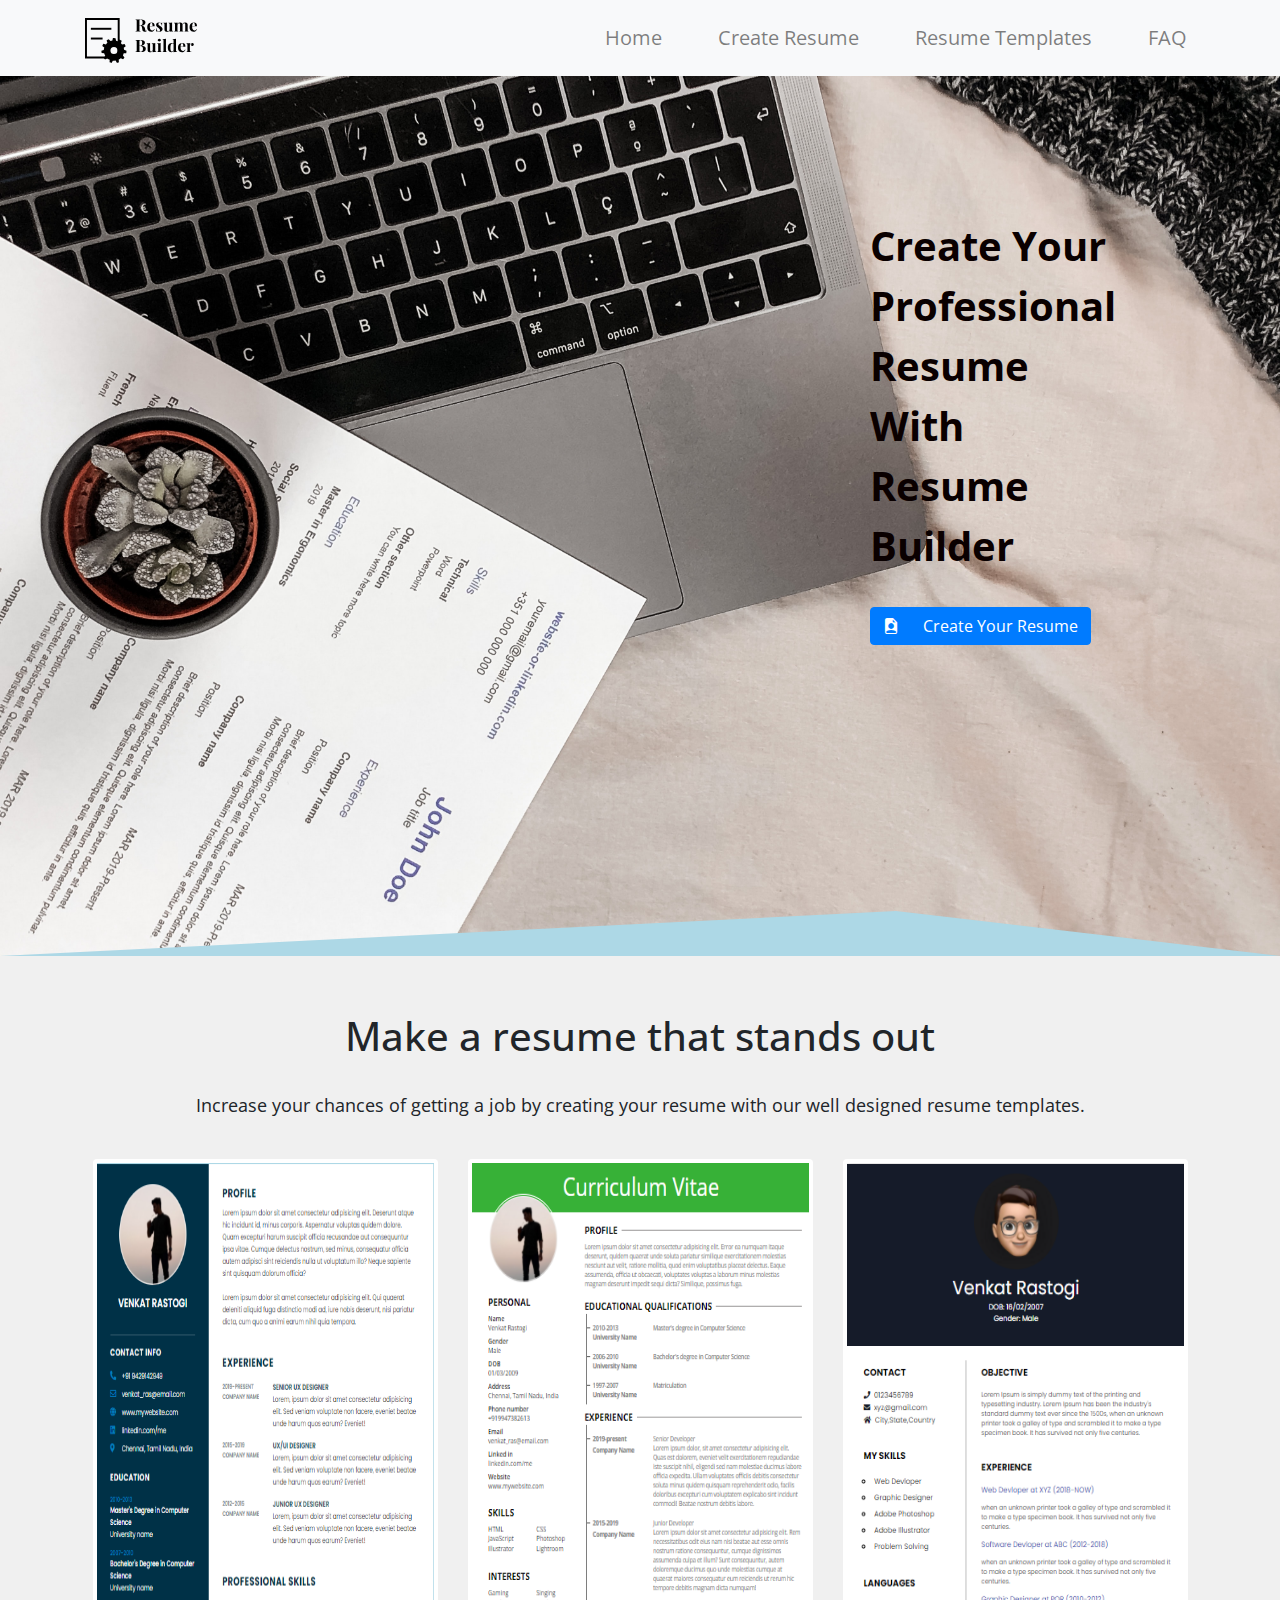
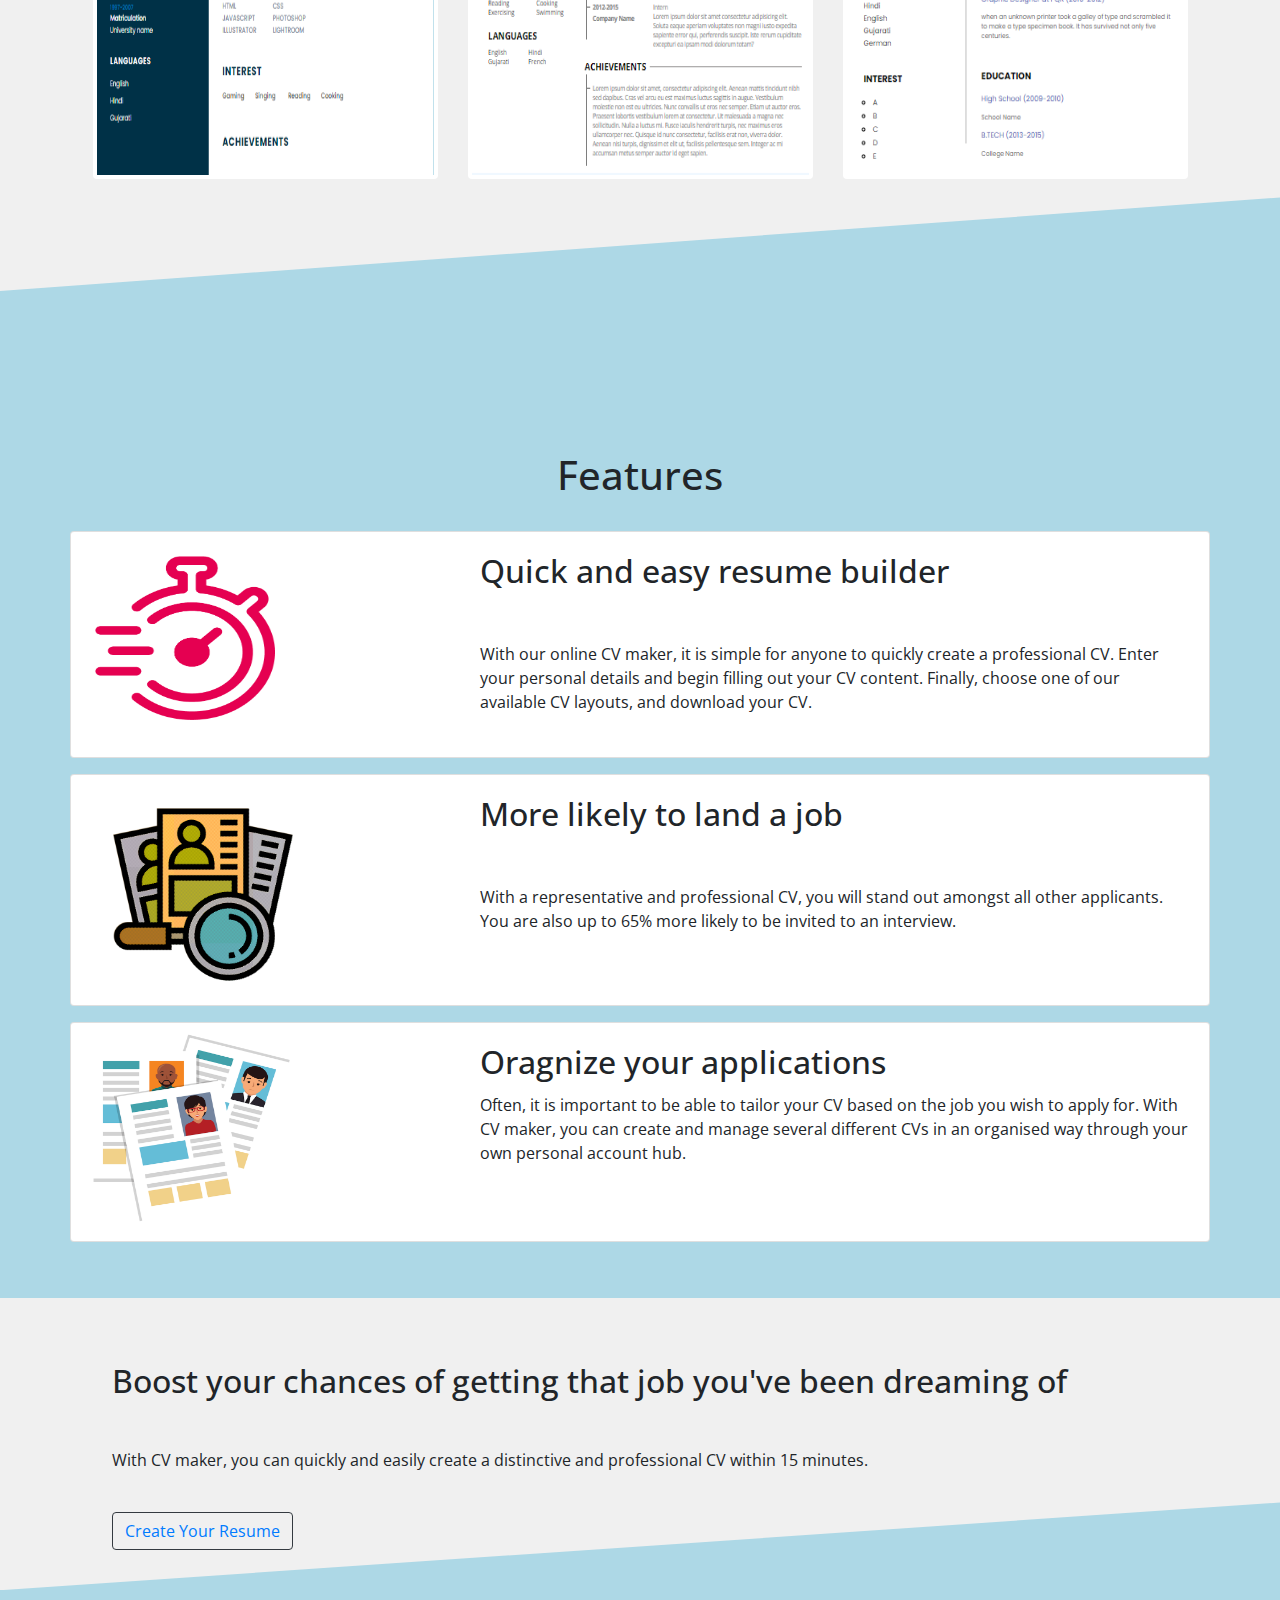
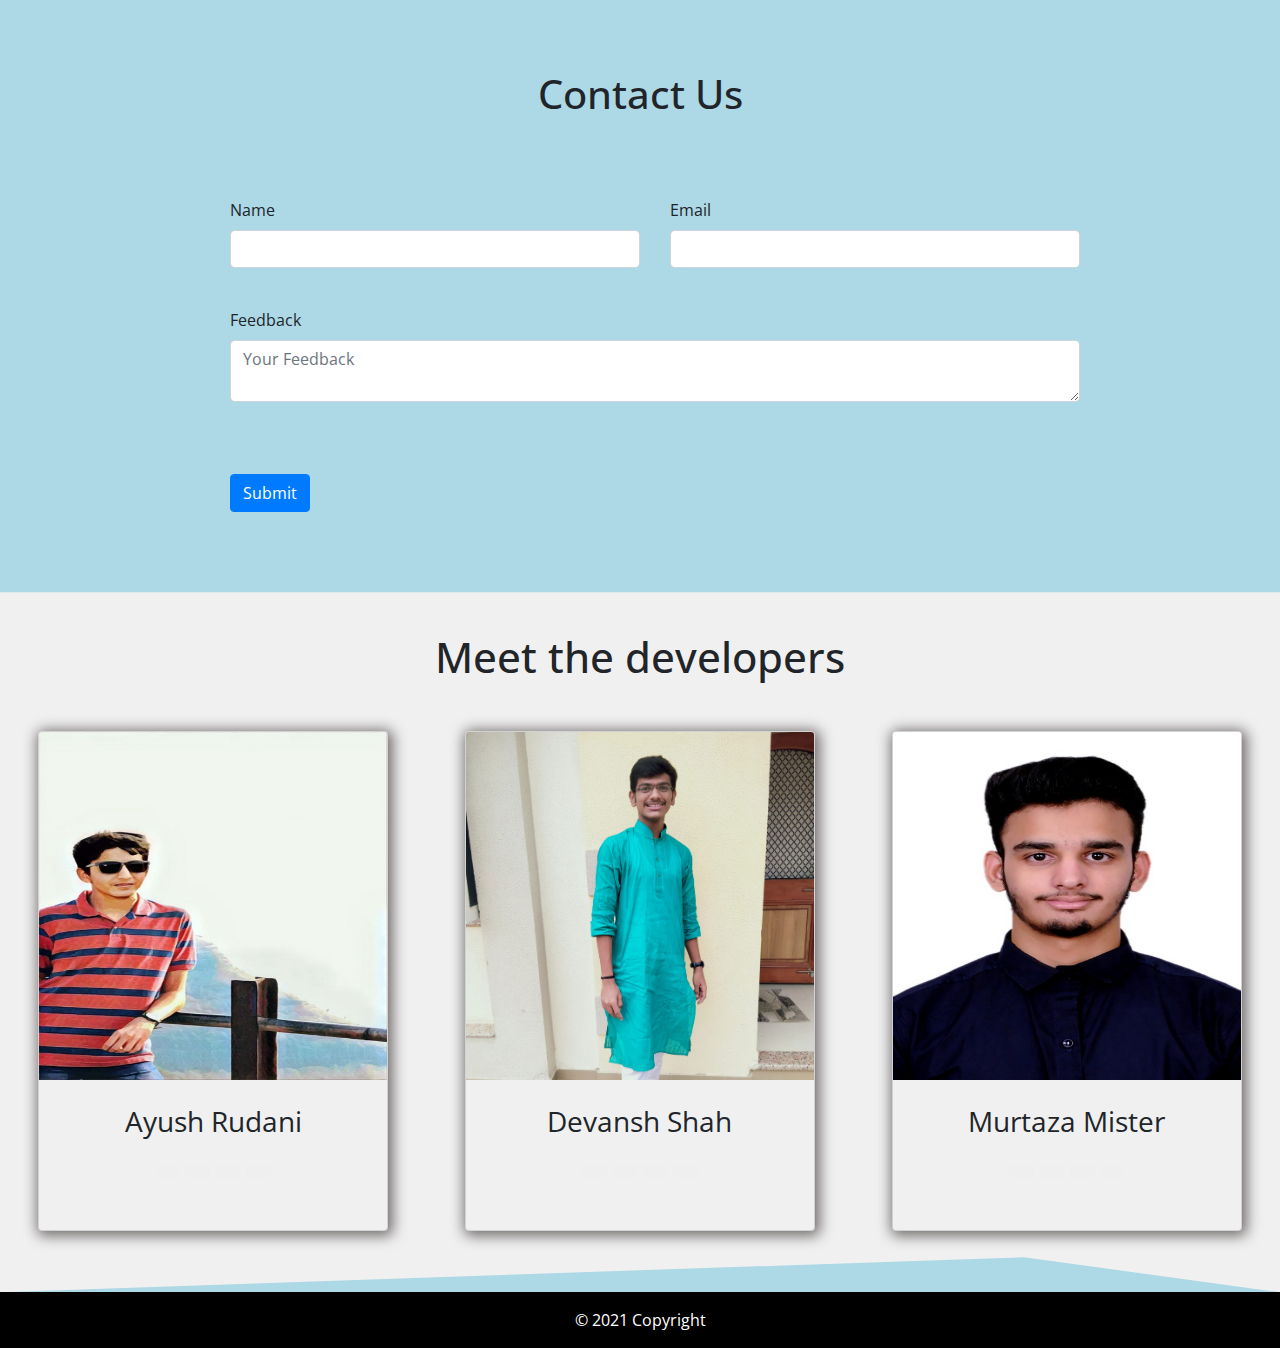
<file: project 1/Resume-Builder/index.html>
<!DOCTYPE html>
<html lang="en">

<head>
	<meta charset="UTF-8">
	<meta http-equiv="X-UA-Compatible" content="IE=edge">
	<meta name="viewport" content="width=device-width, initial-scale=1.0">
	<link rel="stylesheet" href="https://maxcdn.bootstrapcdn.com/bootstrap/4.0.0/css/bootstrap.min.css"
		integrity="sha384-Gn5384xqQ1aoWXA+058RXPxPg6fy4IWvTNh0E263XmFcJlSAwiGgFAW/dAiS6JXm" crossorigin="anonymous">
	<script src="https://code.jquery.com/jquery-3.2.1.slim.min.js"
		integrity="sha384-KJ3o2DKtIkvYIK3UENzmM7KCkRr/rE9/Qpg6aAZGJwFDMVNA/GpGFF93hXpG5KkN"
		crossorigin="anonymous"></script>
	<script src="https://cdnjs.cloudflare.com/ajax/libs/popper.js/1.12.9/umd/popper.min.js"
		integrity="sha384-ApNbgh9B+Y1QKtv3Rn7W3mgPxhU9K/ScQsAP7hUibX39j7fakFPskvXusvfa0b4Q"
		crossorigin="anonymous"></script>
	<link rel="stylesheet" href="https://pro.fontawesome.com/releases/v5.10.0/css/all.css"
		integrity="sha384-AYmEC3Yw5cVb3ZcuHtOA93w35dYTsvhLPVnYs9eStHfGJvOvKxVfELGroGkvsg+p" crossorigin="anonymous" />
	<script src="https://maxcdn.bootstrapcdn.com/bootstrap/4.0.0/js/bootstrap.min.js"
		integrity="sha384-JZR6Spejh4U02d8jOt6vLEHfe/JQGiRRSQQxSfFWpi1MquVdAyjUar5+76PVCmYl"
		crossorigin="anonymous"></script>
	<link rel="stylesheet" href="https://cdn.jsdelivr.net/npm/bootstrap-icons@1.5.0/font/bootstrap-icons.css">
	<link rel="stylesheet" href="css/index.css">
	<link rel="icon" href="images/RB_Logo.png" type="image/x-icon">
	<link rel="preconnect" href="https://fonts.googleapis.com">
	<link rel="preconnect" href="https://fonts.gstatic.com" crossorigin>
	<link href="https://fonts.googleapis.com/css2?family=Open+Sans&display=swap" rel="stylesheet">
	<title>Resume_Builder</title>
</head>

<body>
	<nav class="navbar navbar-expand-lg navbar-light bg-light fixed-top" style="color:#000000;">
		<div class="container" style="font-size:20px;">
			<a class="navbar-brand" href="index.html" style="font-size:32px;"><img src="images/RB.svg" alt=""
					height="45px"></a>
			<button class="navbar-toggler" type="button" data-toggle="collapse" data-target="#navbarNav"
				aria-controls="navbarNav" aria-expanded="false" aria-label="Toggle navigation">
				<span class="navbar-toggler-icon"></span>
			</button>
			<div class="collapse navbar-collapse justify-content-end" id="navbarNav">
				<ul class="navbar-nav">
					<li class="nav-item">
						<a class="nav-link" href="#pageHeader">Home</a>
					</li>
					<li class="nav-item">
						<a class="nav-link" href="Form.html">Create Resume</a>
					</li>
					<li class="nav-item">
						<a class="nav-link" href="#templates">Resume Templates</a>
					</li>
					<li class="nav-item">
						<a class="nav-link" href="faq.html">FAQ</a>
					</li>
				</ul>
			</div>
		</div>
	</nav>
	<header class="page-header gradient" id="pageHeader">
		<div class="container">
			<div class="row">
				<div>
					<p style="color: #0a0000; font-weight: bold;">Create Your Professional Resume With Resume Builder
					</p>
					<button type="button" class="btn btn-primary"><a href="Form.html"
							style="text-decoration:none; color:white;"><i
								class="bi bi-file-earmark-person-fill mr-4"></i>Create Your Resume</a></button>
				</div>
			</div>
		</div>
	</header>
	<div class="container-fluid templates " id="templates">
		<h1>Make a resume that stands out</h1>
		<p>Increase your chances of getting a job by creating your resume with our well designed resume
			templates.</p>
		<div class="row" style="width:90%; margin:auto;">
			<div class="col-md-4">
				<img src="images/T1.PNG" style="width:510px; height:620px;" class="img-thumbnail" alt="...">
			</div>
			<div class="col-md-4">
				<img src="images/T2.PNG" style="width:510px; height:620px;" class="img-thumbnail"
					style="width:520px;height:620px;" alt="...">
			</div>
			<div class="col-md-4">
				<img src="images/T3.PNG" style="width:510px; height:620px;" class="img-thumbnail" alt="...">
			</div>
		</div>
	</div>

	<div class="container features">
		<h1>Features</h1>
		<div class="row">
			<div class="card mb-3" style="max-width: 100%; justify-content:center;">
				<div class="row g-0">
					<div class="col-md-4">
						<img src="images/R1.png" class="img-fluid rounded-start mt-4 ml-4"
							style="height:73%; width:50%;">
					</div>
					<div class="col-md-8">
						<div class="card-body">
							<h2 class="card-title">Quick and easy resume builder</h2>
							<p class="card-text" style="padding-top:2.5rem;">With our online CV maker, it is simple for
								anyone to quickly create a professional CV. Enter your personal details and begin
								filling out your CV content. Finally, choose one of our available CV layouts, and
								download your CV.</p>
						</div>
					</div>
				</div>
			</div>
		</div>
		<div class="row">
			<div class="card mb-3" style="max-width: 100%;">
				<div class="row g-0">
					<div class="col-md-4" style="justify-content:center;">
						<img src="images/R2.png" class="img-fluid mt-3 ml-4" style="height:90%; width:60%;">
					</div>
					<div class="col-md-8">
						<div class="card-body">
							<h2 class="card-title">More likely to land a job</h2>
							<p class="card-text" style="padding-top:2.5rem;">With a representative and professional CV,
								you will stand out amongst all other applicants. You are also up to 65% more likely to
								be invited to an interview.</p>
						</div>
					</div>
				</div>
			</div>
		</div>
		<div class="row">
			<div class="card mb-3" style="max-width: 100%;">
				<div class="row g-0">
					<div class="col-md-4">
						<img src="images/R3.png" class="img-fluid rounded-start mx-auto mt-2"
							style="width:240px;height:210px;">
					</div>
					<div class="col-md-8">
						<div class="card-body">
							<h2 class="card-title">Oragnize your applications</h2>
							<p class="card-text">Often, it is important to be able to tailor your CV based on the job
								you wish to apply for. With CV maker, you can create and manage several different CVs in
								an organised way through your own personal account hub.</p>
						</div>
					</div>
				</div>
			</div>
		</div>
	</div>
	<div class="container-fluid page">
		<div class="row">
			<h2 class="page-title">Boost your chances of getting that job you've been dreaming of</h2>
			<p class="page-title-para">With CV maker, you can quickly and easily create a distinctive and professional
				CV within 15 minutes.
			</p>
		</div>
		<div class="row">
			<div class="button-container" style="margin:0rem 0rem 2.5rem 7rem; height:100%;">
				<button type="button" class="btn btn-outline-dark"><a href="Form.html"
						style="text-decoration:none;">Create Your Resume</a></button>
			</div>
		</div>
	</div>
	<div class="container Form">
		<h1>Contact Us</h1>
		<div class="row">
			<form class="row g-3">
				<div class="col-md-6">
					<label for="name" class="form-label">Name</label>
					<input type="text" class="form-control" id="inputEmail4">
				</div>
				<div class="col-md-6">
					<label for="inputEmail4" class="form-label">Email</label>
					<input type="email" class="form-control" id="inputEmail4">
				</div>
				<div class="col-12">
					<label for="inputAddress" class="form-label">Feedback</label>
					<textarea type="text" class="form-control" row="5" id="inputAddress"
						placeholder="Your Feedback"></textarea>
				</div>
				<div class="col-12">
					<button type="submit" class="btn btn-primary">Submit</button>
				</div>
			</form>
		</div>
	</div>
	<!--Meet The Developers-->
	<div class="container-fluid page dev" style="overflow:visible; height:700px;">
		<div class="row d-flex justify-content-center align-items-center">
			<h1 class="mt-3 mb-4 p-4" style="font-size: 42px;">Meet the developers</h1>
		</div>
		<center>
			<div class="row">
				<div class="col-md-4">
					<div class="card">
						<img class="card-img-top" style="height:348px;" src="./images/Ayush.jpg" alt="Card image cap">
						<div class="card-body">
							<p class="card-text text-center" style="font-size:28px;">Ayush Rudani</p>
							<div class="icons">
								<button type="button" class="btn" data-toggle="tooltip" rel="tooltip"
									data-placement="bottom" title="rudaniayush777@gmail.com">
									<a target="_blank" href="mailto:rudaniayush777@gmail.com"><i
											class="far fa-envelope"></i></a>
								</button>
								<button type="button" class="btn" data-toggle="tooltip" rel="tooltip"
									data-placement="bottom" title="r_ayush777">
									<a target="_blank" href="https://www.instagram.com/r_ayush777/"><i
											class="fab fa-instagram"></i></a>
								</button>
								<button type="button" class="btn" data-toggle="tooltip" rel="tooltip"
									data-placement="bottom" title="Ayush Rudani">
									<a target="_blank" href="https://www.linkedin.com/in/ayush-rudani-7a3516204/"><i
											class="fab fa-linkedin"></i></a>
								</button>
								<button type="button" class="btn" data-toggle="tooltip" rel="tooltip"
									data-placement="bottom" title="+91 98257 28182">
									<a href="/"><i class="fas fa-phone-alt"></i></a>
								</button>
							</div>
						</div>
					</div>
				</div>
				<div class="col-md-4">
					<div class="card">
						<img class="card-img-top" style="height:348px;" src="./images/Devansh.jpg" alt="Card image cap">
						<div class="card-body">
							<p class="card-text text-center" style="font-size:28px;">Devansh Shah</p>
							<div class="icons">
								<button type="button" class="btn" data-toggle="tooltip" rel="tooltip"
									data-placement="bottom" title="shahdevansh028@gmail.com">
									<a target="_blank" href="mailto:shahdevansh028@gmail.com"><i
											class="far fa-envelope"></i></a>
								</button>
								<button type="button" class="btn" data-toggle="tooltip" rel="tooltip"
									data-placement="bottom" title="devansh_shah28">
									<a target="_blank" href="https://www.instagram.com/devansh_shah28/"><i
											class="fab fa-instagram"></i></a>
								</button>
								<button type="button" class="btn" data-toggle="tooltip" rel="tooltip"
									data-placement="bottom" title="Devansh Shah">
									<a target="_blank" href="https://www.linkedin.com/in/devansh-shah-13050420b/"><i
											class="fab fa-linkedin"></i></a>
								</button>
								<button type="button" class="btn" data-toggle="tooltip" rel="tooltip"
									data-placement="bottom" title="+91 94845 98267">
									<a href="/"><i class="fas fa-phone-alt"></i></a>
								</button>
							</div>
						</div>
					</div>
				</div>

				<div class="col-md-4">
					<div class="card">
						<img class="card-img-top" style="height:348px;" src="./images/Murtaza.JPG" alt="Card image cap">
						<div class="card-body">
							<p class="card-text text-center" style="font-size:28px;">Murtaza Mister</p>
							<div class="icons">
								<button type="button" class="btn" data-toggle="tooltip" rel="tooltip"
									data-placement="bottom" title="murtazamister1@gmail.com">
									<a target="_blank" href="mailto:murtazamister1@gmail.com"><i
											class="far fa-envelope"></i></a>
								</button>
								<button type="button" class="btn" data-toggle="tooltip" rel="tooltip"
									data-placement="bottom" title="_murtazamister_">
									<a target="_blank" href="https://www.instagram.com/_murtazamister_/"><i
											class="fab fa-instagram"></i></a>
								</button>
								<button type="button" class="btn" data-toggle="tooltip" rel="tooltip"
									data-placement="bottom" title="murtazamister">
									<a target="_blank" href="https://www.linkedin.com/in/murtazamister/"><i
											class="fab fa-linkedin"></i></a>
								</button>
								<button type="button" class="btn" data-toggle="tooltip" rel="tooltip"
									data-placement="bottom" title="+91 94291 52969">
									<a href="/"><i class="fas fa-phone-alt"></i></a>
								</button>
							</div>
						</div>
					</div>

				</div>
			</div>
		</center>
	</div>
	<footer class="page-footer font-small black">
		<div class="footer-copyright text-center py-3">© 2021 Copyright
			<!-- <a href="...">Resume_Builder</a> -->
		</div>
	</footer>
</body>
<script>
	$(function () {
		$("[rel='tooltip']").tooltip();
	});
</script>

</html>
</file>
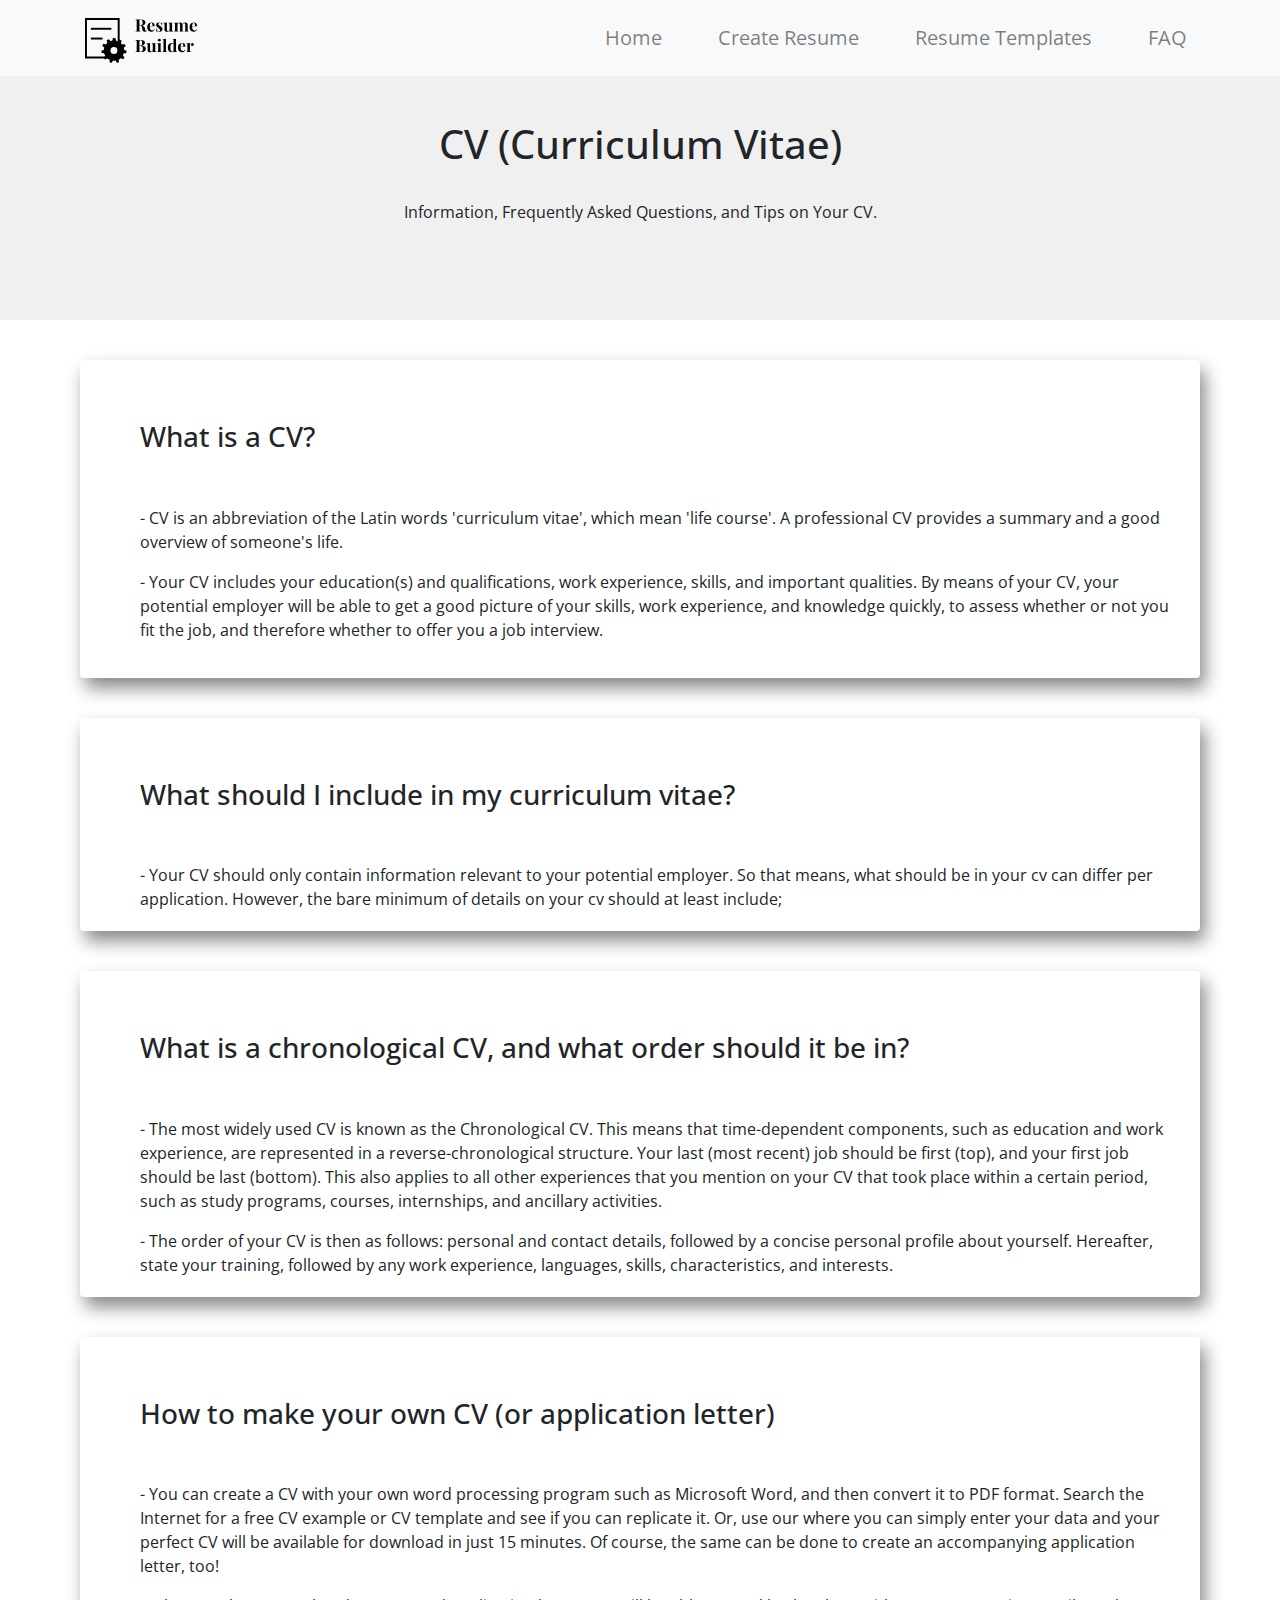
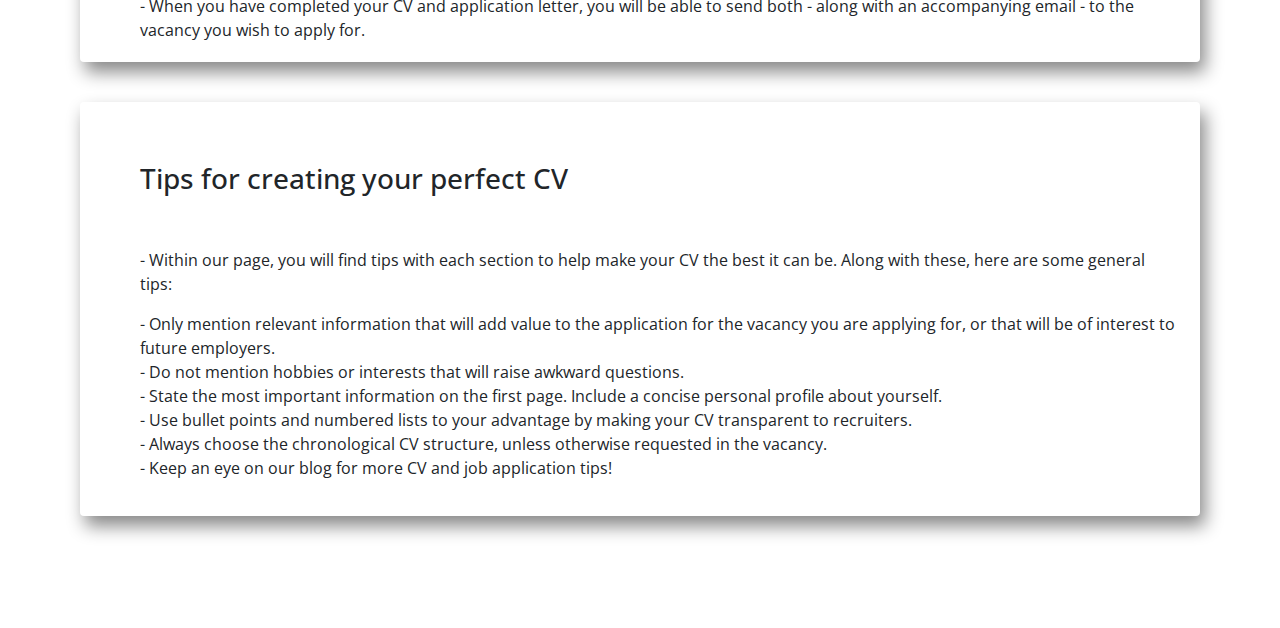
<file: project 1/Resume-Builder/faq.html>
<!DOCTYPE html>
<html lang="en">

<head>
	<meta charset="UTF-8">
	<meta http-equiv="X-UA-Compatible" content="IE=edge">
	<meta name="viewport" content="width=device-width, initial-scale=1.0">
	<link rel="stylesheet" href="https://maxcdn.bootstrapcdn.com/bootstrap/4.0.0/css/bootstrap.min.css"
		integrity="sha384-Gn5384xqQ1aoWXA+058RXPxPg6fy4IWvTNh0E263XmFcJlSAwiGgFAW/dAiS6JXm" crossorigin="anonymous">
	<script src="https://code.jquery.com/jquery-3.2.1.slim.min.js"
		integrity="sha384-KJ3o2DKtIkvYIK3UENzmM7KCkRr/rE9/Qpg6aAZGJwFDMVNA/GpGFF93hXpG5KkN"
		crossorigin="anonymous"></script>
	<script src="https://cdnjs.cloudflare.com/ajax/libs/popper.js/1.12.9/umd/popper.min.js"
		integrity="sha384-ApNbgh9B+Y1QKtv3Rn7W3mgPxhU9K/ScQsAP7hUibX39j7fakFPskvXusvfa0b4Q"
		crossorigin="anonymous"></script>
	<script src="https://maxcdn.bootstrapcdn.com/bootstrap/4.0.0/js/bootstrap.min.js"
		integrity="sha384-JZR6Spejh4U02d8jOt6vLEHfe/JQGiRRSQQxSfFWpi1MquVdAyjUar5+76PVCmYl"
		crossorigin="anonymous"></script>

	<link rel="stylesheet" href="css/faq.css">
	<link rel="icon" href="images/RB_Logo.png" type="image/x-icon">
	<link rel="preconnect" href="https://fonts.googleapis.com">
	<link rel="preconnect" href="https://fonts.gstatic.com" crossorigin>
	<link href="https://fonts.googleapis.com/css2?family=Open+Sans&display=swap" rel="stylesheet">
	<title>FAQs</title>
</head>

<body>

	<!--NavBar-Starts-->
	<nav class="navbar navbar-expand-lg navbar-light bg-light fixed-top" style="color:#000000;">
		<div class="container" style="font-size:20px;">
			<a class="navbar-brand" href="index.html" style="font-size:32px;"><img src="images/RB.svg" alt=""
					height="45px"></a>
			<button class="navbar-toggler" type="button" data-toggle="collapse" data-target="#navbarNav"
				aria-controls="navbarNav" aria-expanded="false" aria-label="Toggle navigation">
				<span class="navbar-toggler-icon"></span>
			</button>
			<div class="collapse navbar-collapse justify-content-end" id="navbarNav">
				<ul class="navbar-nav">
					<li class="nav-item">
						<a class="nav-link" href="index.html">Home</a>
					</li>
					<li class="nav-item">
						<a class="nav-link" href="Form.html">Create Resume</a>
					</li>
					<li class="nav-item">
						<a class="nav-link" href="#templates">Resume Templates</a>
					</li>
					<li class="nav-item">
						<a class="nav-link" href="faq.html">FAQ</a>
					</li>
				</ul>
			</div>
		</div>
	</nav>
	<!--NavBar-Ends-->

	<div class="container-fluid">
		<div class="row">
			<div class=" col-md-12 header">
				<h1>CV (Curriculum Vitae)</h1><br>
				<p>Information, Frequently Asked Questions, and Tips on Your CV.</p>
			</div>
		</div>
	</div>
	<div class="card" id="Card">
		<div class="card-body">
			<h3 class="card-title">What is a CV?</h3>
			<p class="card-text">- CV is an abbreviation of the Latin words 'curriculum vitae', which mean 'life
				course'. A professional CV provides a summary and a good overview of someone's life.<br>
			</p>
			<p>- Your CV includes your education(s) and qualifications, work experience, skills, and important
				qualities. By means of your CV, your potential employer will be able to get a good picture of your
				skills, work experience, and knowledge quickly, to assess whether or not you fit the job, and therefore
				whether to offer you a job interview.
			</p>
		</div>
	</div>
	<div class="card" id="Card">
		<div class="card-body">
			<h3 class="card-title">What should I include in my curriculum vitae?</h3>
			<p class="card-text">- Your CV should only contain information relevant to your potential employer. So that
				means, what should be in your cv can differ per application. However, the bare minimum of details on
				your cv should at least include;
			</p>
		</div>
	</div>
	<div class="card" id="Card">
		<div class="card-body">
			<h3 class="card-title">What is a chronological CV, and what order should it be in?</h3>
			<p class="card-text">- The most widely used CV is known as the Chronological CV. This means that
				time-dependent components, such as education and work experience, are represented in a
				reverse-chronological structure. Your last (most recent) job should be first (top), and your first job
				should be last (bottom). This also applies to all other experiences that you mention on your CV that
				took place within a certain period, such as study programs, courses, internships, and ancillary
				activities.</p>
			<p></p>
			<p class="card-text">- The order of your CV is then as follows: personal and contact details, followed by a
				concise personal profile about yourself. Hereafter, state your training, followed by any work
				experience, languages, skills, characteristics, and interests.
			</p>
		</div>
	</div>
	<div class="card" id="Card">
		<div class="card-body">
			<h3 class="card-title">How to make your own CV (or application letter)</h3>
			<p class="card-text">- You can create a CV with your own word processing program such as Microsoft Word, and
				then convert it to PDF format. Search the Internet for a free CV example or CV template and see if you
				can replicate it. Or, use our where you can simply enter your data and your perfect CV will be available
				for download in just 15 minutes. Of course, the same can be done to create an accompanying application
				letter, too!
			</p>
			<p></p>
			<p class="card-text">- When you have completed your CV and application letter, you will be able to send both
				- along with an accompanying email - to the vacancy you wish to apply for.
			</p>
		</div>
	</div>
	<div class="card" id="Card">
		<div class="card-body">
			<h3 class="card-title">Tips for creating your perfect CV</h3>
			<p class="card-text">- Within our page, you will find tips with each section to help make your CV the best
				it can be. Along with these, here are some general tips:</p>
			<p></p>
			<p>
				- Only mention relevant information that will add value to the application for the vacancy you are
				applying for, or that will be of interest to future employers. <br>
				- Do not mention hobbies or interests that will raise awkward questions. <br>
				- State the most important information on the first page. Include a concise personal profile about
				yourself.<br>
				- Use bullet points and numbered lists to your advantage by making your CV transparent to
				recruiters.<br>
				- Always choose the chronological CV structure, unless otherwise requested in the vacancy.<br>
				- Keep an eye on our blog for more CV and job application tips!<br>
			</p>
		</div>
	</div>

	<br><br><br>
</body>

</html>
</file>
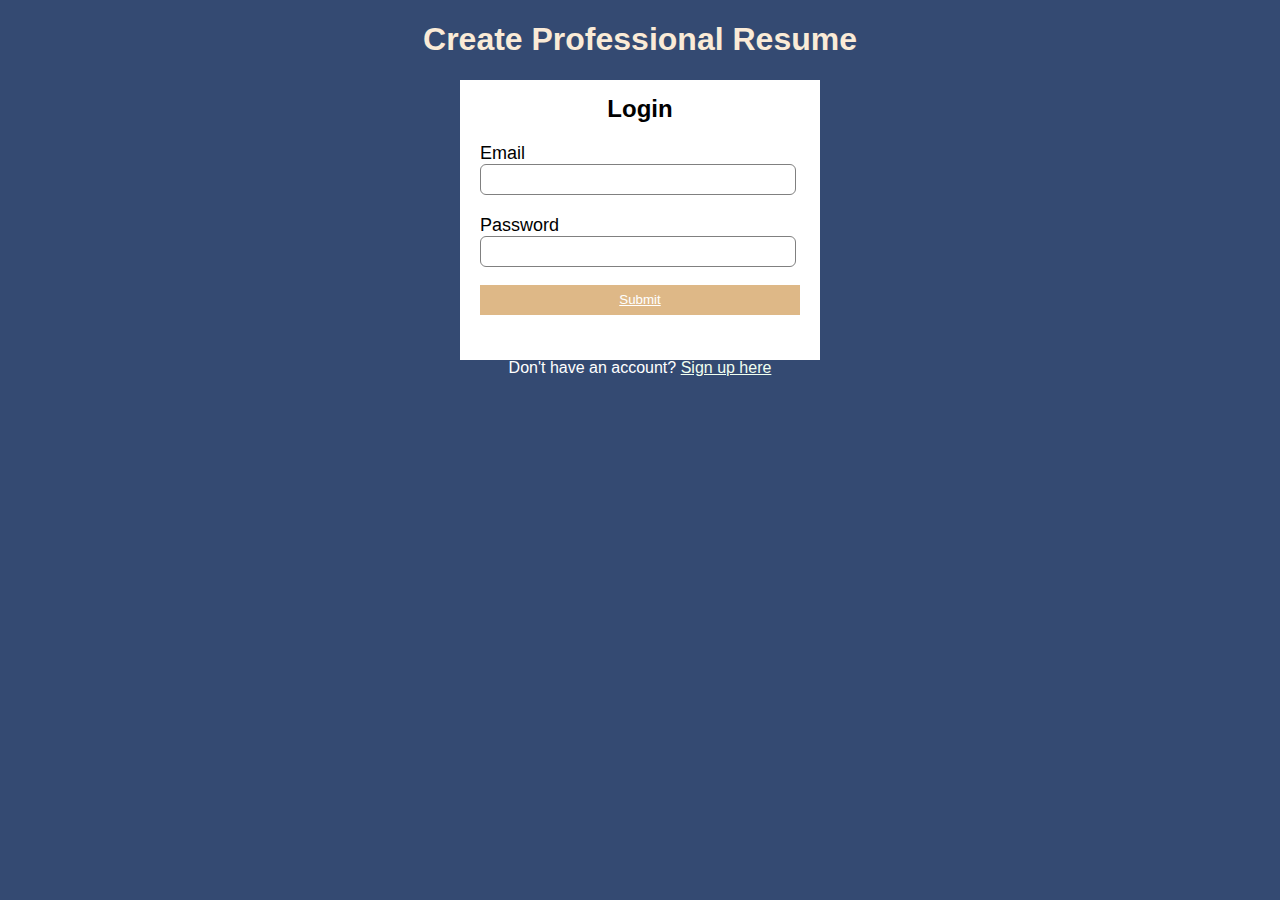
<file: project 1/Resume-Builder/login.html>
<!DOCTYPE html>
<html lang="en">
<head>
    <meta charset="UTF-8">
    <meta name="viewport" content="width=device-width, initial-scale=1.0">
    <title>login</title>
    <link rel="stylesheet" href="main.css">
</head>
<body>
   <h1>Create Professional Resume</h1>
   
    <div class="login-box">
        <h2>Login</h2>
        <form>
        <label >
            Email <Address></Address>
        </label>
        <input type="email" placeholder="">
        <label >Password
        </label>
        <input type="password" placeholder="">
       
        <br>

        <br>
<button class="button" type="submit" > <a href="Form.html">Submit</a></button>
    </form><br>
    <p class="pp">Don't have an account? <a href="sign.html"> Sign up here</a></p>
    </div>
</body>
</html>
</file>
<file: project 1/Resume-Builder/css/index.css>
html,
body {
  height: 100%;
  font-size: 1rem;
  font-family: "Open Sans", sans-serif;
  font-style: bold;
  background: lightblue;
}

/* .button {
  border: 1px solid rgb(200, 200, 200);
  border-radius: 6px;
  color: white;
  background-color: #626ccc;
  padding: 10px;
  margin: 20px;
  width: 180px;
  height: 50px;
  margin-bottom: 50px;
} */

button1 {
  width: 300x;
  height: 100px;
}

nav li a:hover {
  background-color: rgb(240, 240, 240);
  border-radius: 30px;
}
.gradient {
  background-image: url("../images/img1.jpg");
  background-position: center;
  background-repeat: no-repeat;
  background-size: cover;
  height: 100%;
  width: 100%;
  /* background-transparent: 0.2; */
  /*background:rgb(0,97,242);
background:linear-gradient(135deg,rgba(0,97,242,1)0%,rgba(105,0,199,1)100%);*/
  clip-path: polygon(0 0, 100% 0, 100% 100%, 70% 95%, 0 100%);
}
.page-header {
  margin-top: 3.5rem;
  font-size: 40px;
  color: #000000;
}
.page-header p {
  margin-left: 50rem;
  padding: 10rem 5rem 0rem 0rem;
}
.page-header button {
  margin-left: 50rem;
}
li {
  padding-left: 2.5rem;
}
.dev a{
  text-decoration: none;
  color: black;
}
.page.dev{
  background: rgb(240, 240, 240);
  clip-path: polygon(0 0, 100% 0, 100% 100%, 80% 95%,0 100%);
}
.dev .card{
  width:350px; 
  height:500px; 
  box-shadow:2px 2px 14px 3px #726c6c;
  background-color:rgb(240, 240, 240);
}
.templates {
  margin-bottom: 10rem;
  background-size: cover;
  height: auto;
  width: auto;
  padding-bottom: 7rem;
  background: rgb(240, 240, 240);
  clip-path: polygon(0 0, 100% 0, 100% 90%, 0 100%);
}
.templates h1 {
  padding-top: 3.5rem;
  text-align: center;
}
.templates p {
  padding: 1.5rem;
  text-align: center;
  font-size: 18px;
}
.templates img {
  padding: rem;
  border: 0px;
}
.features h1 {
  margin: 0rem 0rem 2rem 0rem;
  text-align: center;
}
.page {
  margin-top: 2.5rem;
  background: rgb(240, 240, 240);
  clip-path: polygon(0 0, 100% 0, 100% 70%, 0 100%);
}
.page-title {
  margin: 4rem 0rem 2.5rem 7rem;
}
.page-title-para {
  margin: 0.5rem 0rem 2.5rem 7rem;
}
form {
  margin-left: 10rem;
  padding-left: 10rem;
}
.Form h1 {
  margin: 5rem;
  text-align: center;
}
.Form div {
  margin-bottom: 2.5rem;
}
.Form button {
  margin-top: 2rem;
}
footer {
  background-color: #000000;
  color: #ffffff;
}
</file>
<file: project 1/Resume-Builder/css/faq.css>
html,
body {
  height: 100%;
  font-family: "Open Sans", sans-serif;
  font-style: bold;
}
.header {
  padding: 5rem;
  text-align: center;
  background-color: rgb(240, 240, 240);
}
nav li a:hover {
  background-color: rgb(240, 240, 240);
  border-radius: 30px;
}
li {
  padding-left: 2.5rem;
}
.header h1 {
  margin-top: 2.5rem;
}
#Card {
  margin: 2.5rem 5rem 2.5rem 5rem;
  border: 1px;
  box-shadow: 5px 10px 18px #888888;
  height: auto;
}
#Card h3 {
  padding: 2.5rem;
}
#Card p {
  font-size: 16px;
  padding-left: 2.5rem;
}
</file>
<file: project 1/Resume-Builder/main.css>
body{
    background-color:
#344a72;
justify-content: center;
font-family:'Roboto', sans-serif;

}

.signup-box{
justify-items: center;
width: 360px;

height: 620px;
margin: auto;
background-color: white;

border-radius: 3px;
}
h1{
    color: antiquewhite;
    text-align: center;
}
h2{

text-align: center; padding-top: 15px;}
h4{
    text-align: center;
}
form{
    width: 300px;
    margin-left: 20px;
}

form label{
    display: flex;
    margin-top: 20px;
    font-size: 18px;
}
form input{
    width: 100%;
    padding: 7px;
    border: none;
    border: 1px solid grey;
    border-radius: 6px;
    outline: none;
}

input[type="button"]{
    border: none;
    background-color: burlywood;
    color: white;
    width: 320px;
}
p{
    text-align: center;
    padding-top: 20px;

}
.pp{
    text-align: center;
    padding-top: 10px;
    color: white;
    
}
.button{
    width: 320px;
    background-color: burlywood;
    color: white;
    height: 30px;
    border: none;
}
.pp a{
    color: honeydew;
}

.login-box{
    width: 360px;
    height: 280px;
    margin: auto;
    background-color: white;
}
button a{
    color:white;
}
</file>
